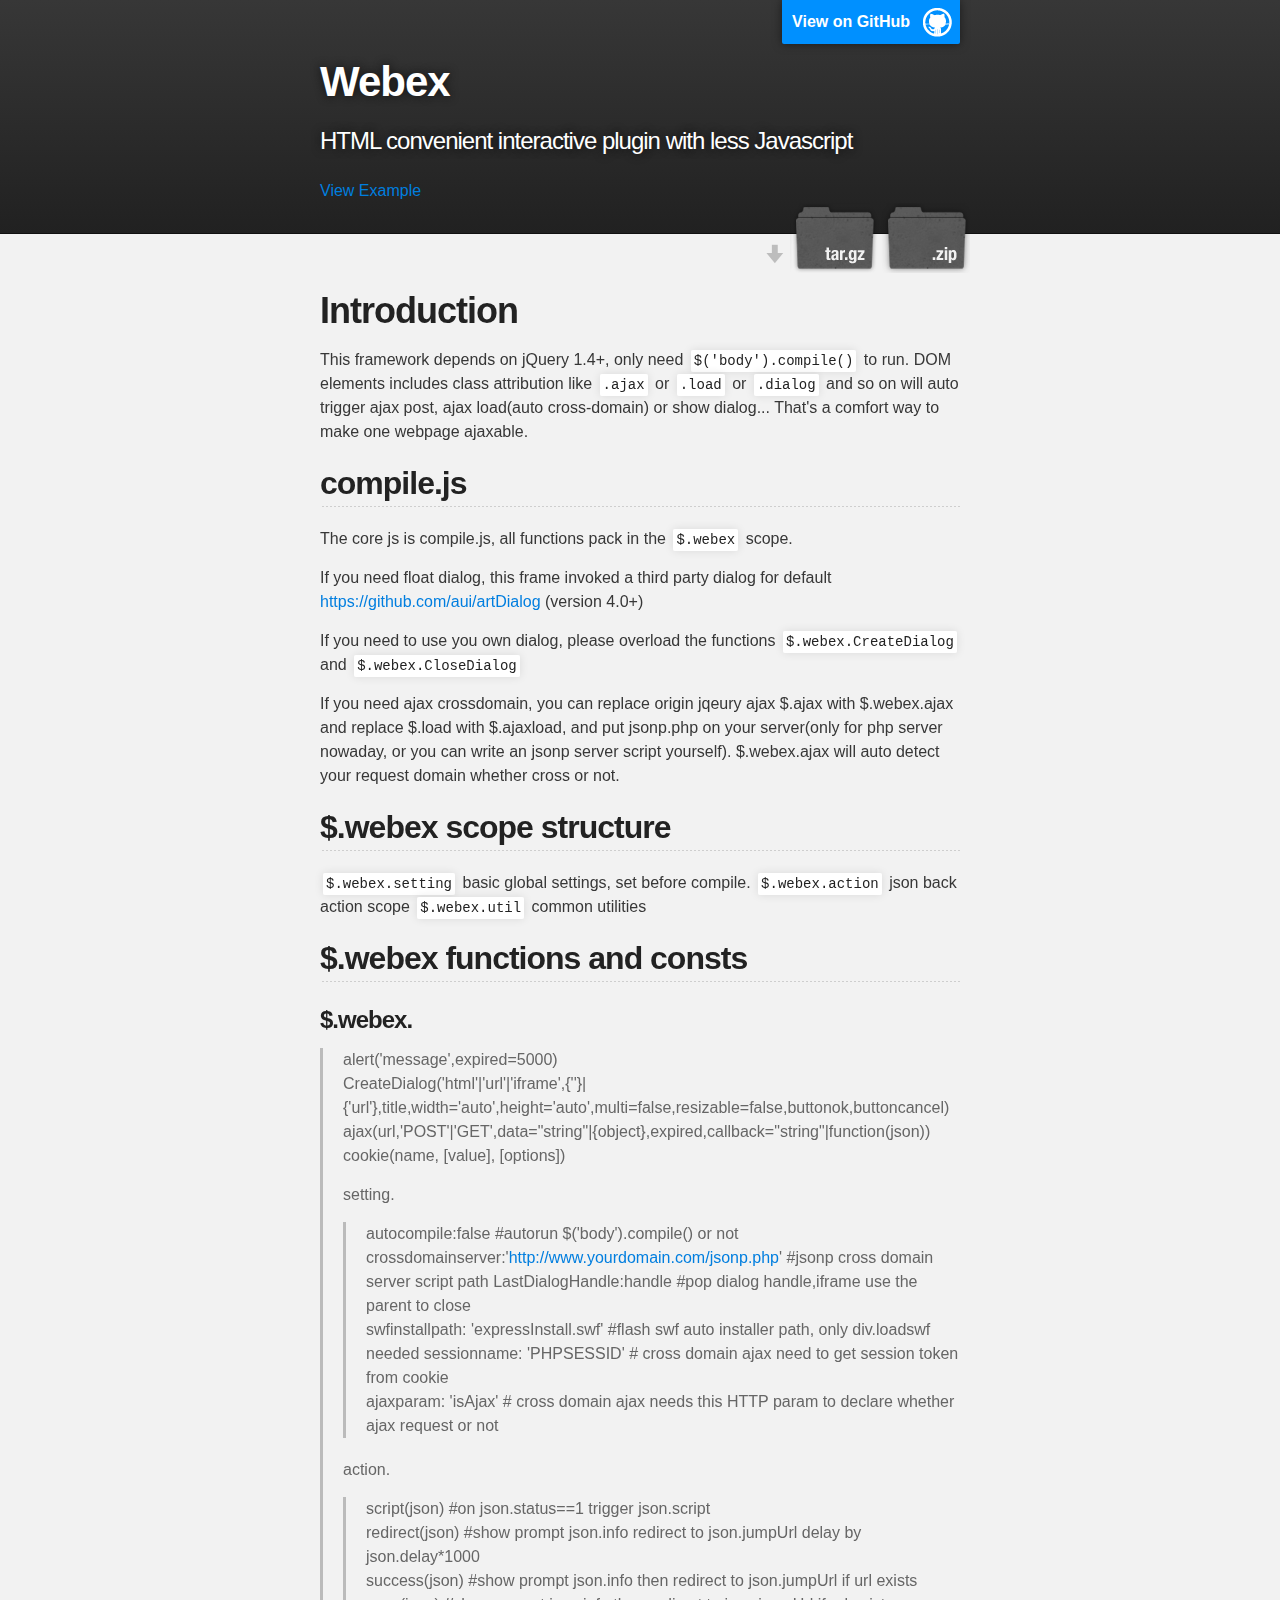
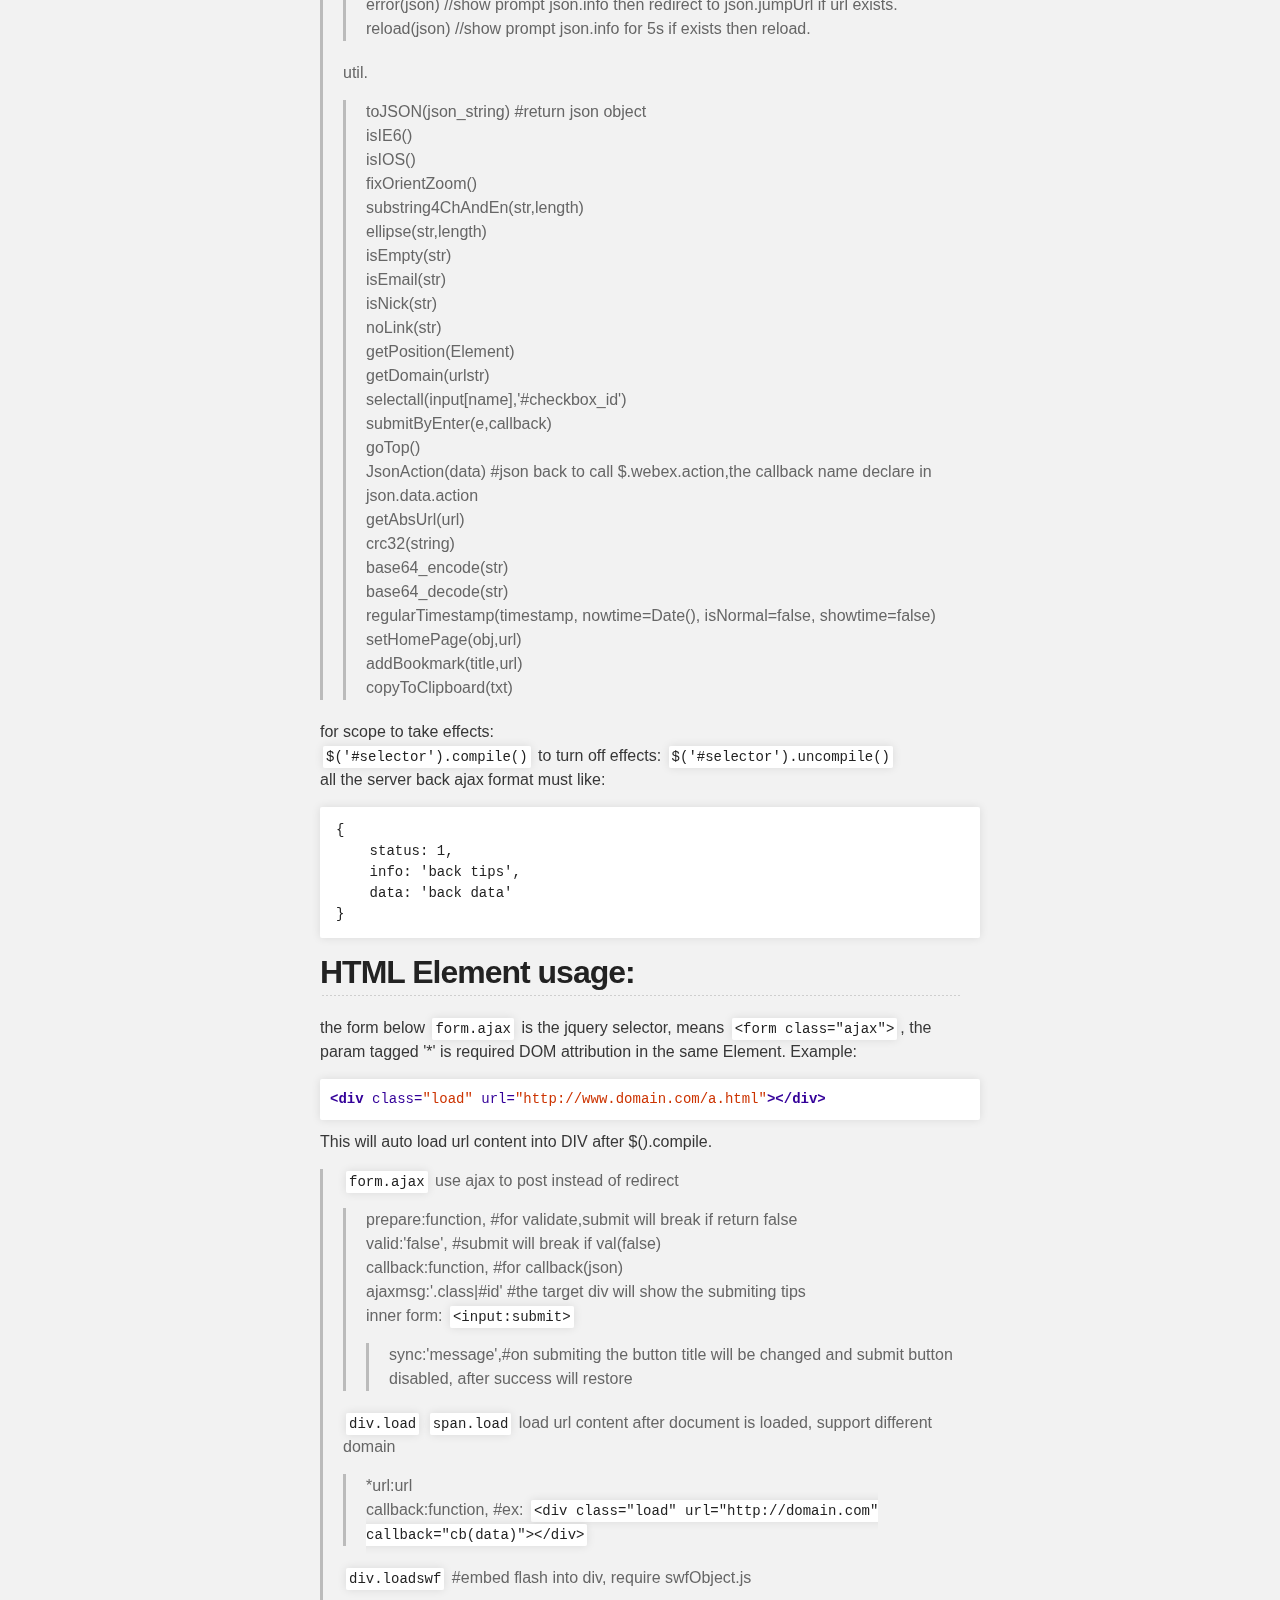
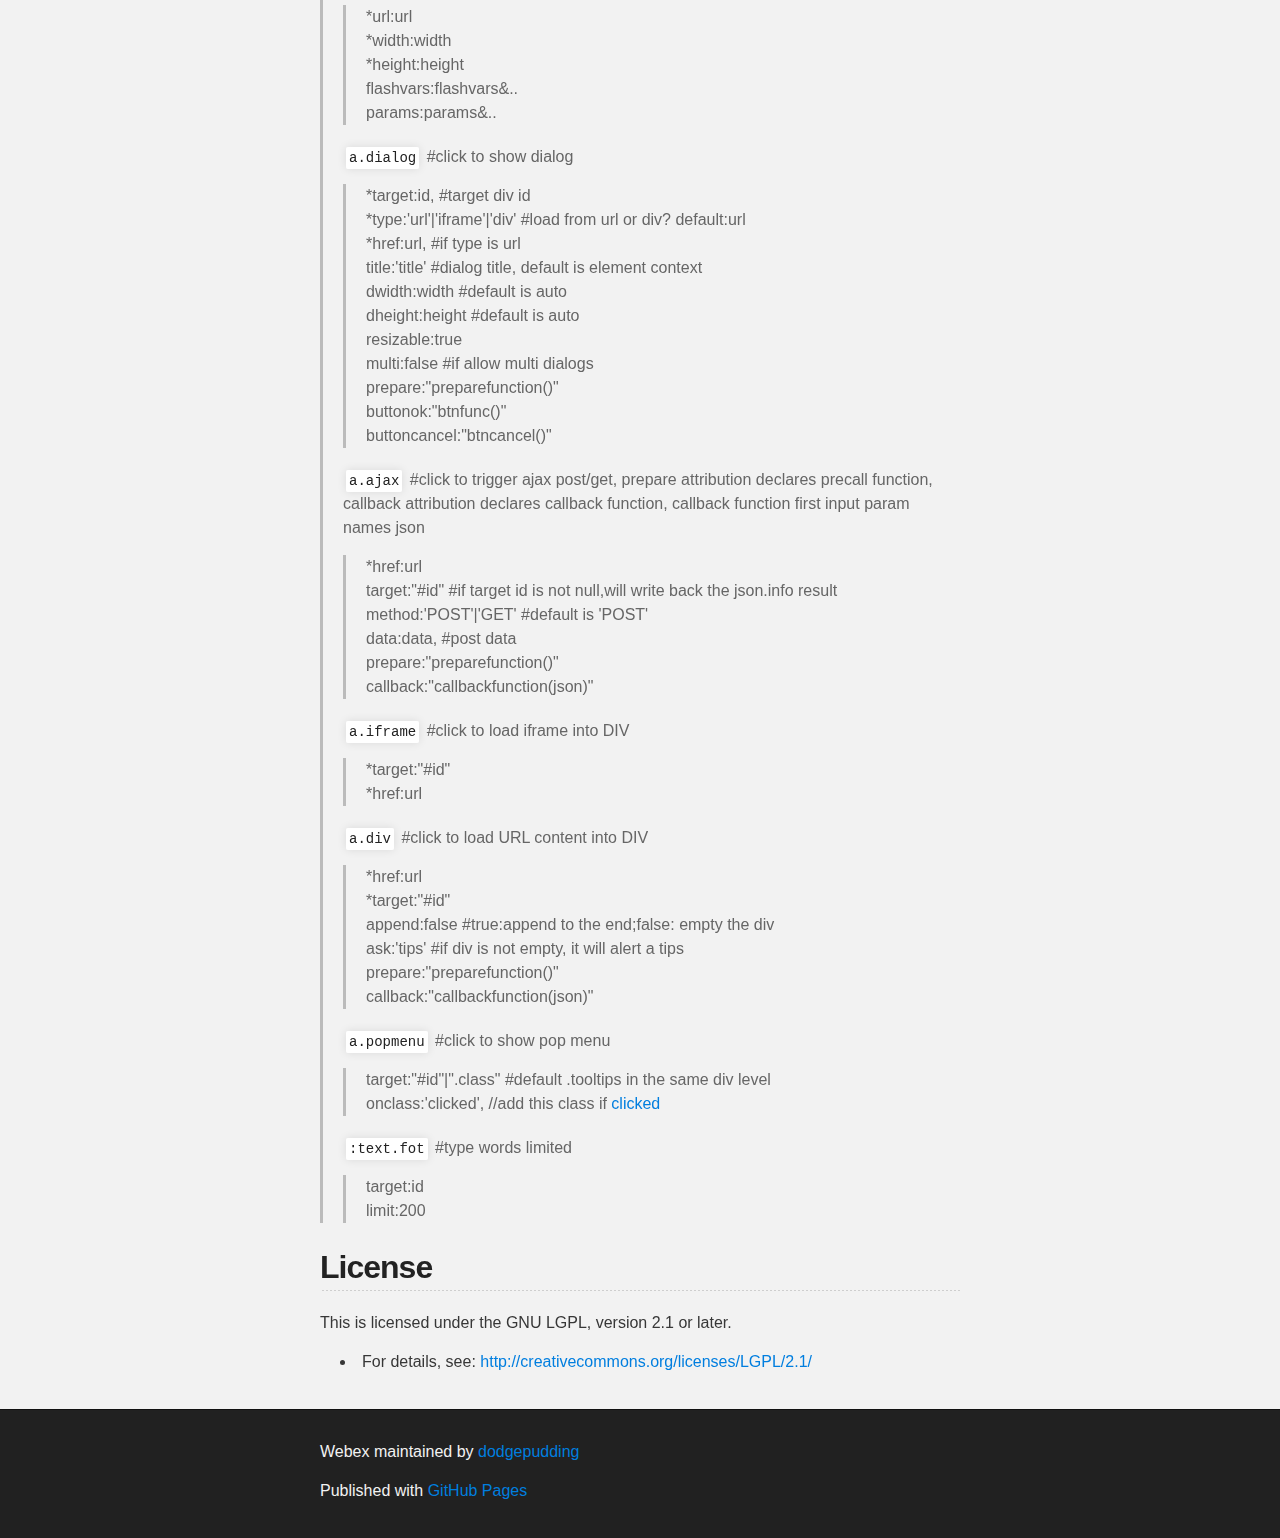
<file: index.html>
<!DOCTYPE html>
<html>

  <head>
    <meta charset='utf-8' />
    <meta http-equiv="X-UA-Compatible" content="chrome=1" />
    <meta name="description" content="Webex : webex is html base tool intergrating with jQuery." />

    <link rel="stylesheet" type="text/css" media="screen" href="stylesheets/stylesheet.css">

    <title>Webex</title>
  </head>

  <body>

    <!-- HEADER -->
    <div id="header_wrap" class="outer">
        <header class="inner">
          <a id="forkme_banner" href="https://github.com/dodgepudding/webex">View on GitHub</a>

          <h1 id="project_title">Webex</h1>
          <h2 id="project_tagline">HTML convenient interactive plugin with less Javascript</h2>
			<section>
				<a id="navs" href="./example/index.html">View Example</a>
			</section>
            <section id="downloads">
              <a class="zip_download_link" href="https://github.com/dodgepudding/webex/zipball/master">Download this project as a .zip file</a>
              <a class="tar_download_link" href="https://github.com/dodgepudding/webex/tarball/master">Download this project as a tar.gz file</a>
            </section>
        </header>
    </div>

    <!-- MAIN CONTENT -->
    <div id="main_content_wrap" class="outer">
      <section id="main_content" class="inner">
        <h1>Introduction</h1>
<p>This framework depends on jQuery 1.4+, only need <code>$('body').compile()</code> to run. DOM elements includes class attribution like <code>.ajax</code> or <code>.load</code> or <code>.dialog</code>  and so on will auto trigger ajax post, ajax load(auto cross-domain) or show dialog... That's a comfort way to make one webpage ajaxable.</p>

<h2>
<a name="compilejs" class="anchor" href="#compilejs"><span class="mini-icon mini-icon-link"></span></a>compile.js</h2>

<p>The core js is compile.js, all functions pack in the <code>$.webex</code> scope.</p>

<p>If you need float dialog, this frame invoked a third party dialog for default
<a href="https://github.com/aui/artDialog">https://github.com/aui/artDialog</a> (version 4.0+)</p>

<p>If you need to use you own dialog, please overload the functions <code>$.webex.CreateDialog</code> and <code>$.webex.CloseDialog</code></p>

<p>If you need ajax crossdomain, you can replace origin jqeury ajax $.ajax with $.webex.ajax and replace $.load with $.ajaxload, and put jsonp.php on your server(only for php server nowaday, or you can write an jsonp server script yourself). $.webex.ajax will auto detect your request domain whether cross or not.</p>

<h2>
<a name="webex-scope-structure" class="anchor" href="#webex-scope-structure"><span class="mini-icon mini-icon-link"></span></a>$.webex scope structure</h2>

<p><code>$.webex.setting</code> basic global settings, set before compile.
<code>$.webex.action</code> json back action scope
<code>$.webex.util</code> common utilities</p>

<h2>
<a name="webex-functions-and-consts" class="anchor" href="#webex-functions-and-consts"><span class="mini-icon mini-icon-link"></span></a>$.webex functions and consts</h2>

<h3>
<a name="webex" class="anchor" href="#webex"><span class="mini-icon mini-icon-link"></span></a>$.webex.</h3>

<blockquote>
<p>alert('message',expired=5000)<br>
CreateDialog('html'|'url'|'iframe',{''}|{'url'},title,width='auto',height='auto',multi=false,resizable=false,buttonok,buttoncancel)<br>
ajax(url,'POST'|'GET',data="string"|{object},expired,callback="string"|function(json))<br>
cookie(name, [value], [options])  </p>

<p>setting.  </p>

<blockquote>
<p>autocompile:false #autorun $('body').compile() or not<br>
crossdomainserver:'<a href="http://www.yourdomain.com/jsonp.php">http://www.yourdomain.com/jsonp.php</a>' #jsonp cross domain server script path
LastDialogHandle:handle #pop dialog handle,iframe use the parent to close<br>
swfinstallpath: 'expressInstall.swf' #flash swf auto installer path, only div.loadswf needed
sessionname: 'PHPSESSID' # cross domain ajax need to get session token from cookie<br>
ajaxparam: 'isAjax' # cross domain ajax needs this HTTP param to declare whether ajax request or not</p>
</blockquote>

<p>action.  </p>

<blockquote>
<p>script(json) #on json.status==1 trigger json.script<br>
redirect(json) #show prompt json.info redirect to json.jumpUrl delay by json.delay*1000<br>
success(json) #show prompt json.info then redirect to json.jumpUrl if url exists<br>
error(json) //show prompt json.info then redirect to json.jumpUrl if url exists.
reload(json)  //show prompt json.info for 5s if exists then reload.</p>
</blockquote>

<p>util.  </p>

<blockquote>
<p>toJSON(json_string) #return json object<br>
isIE6()<br>
isIOS()<br>
fixOrientZoom()<br>
substring4ChAndEn(str,length)<br>
ellipse(str,length)<br>
isEmpty(str)<br>
isEmail(str)<br>
isNick(str)<br>
noLink(str)<br>
getPosition(Element)<br>
getDomain(urlstr)<br>
selectall(input[name],'#checkbox_id')<br>
submitByEnter(e,callback)<br>
goTop()<br>
JsonAction(data) #json back to call $.webex.action,the callback name declare in json.data.action<br>
getAbsUrl(url)<br>
crc32(string)<br>
base64_encode(str)<br>
base64_decode(str)<br>
regularTimestamp(timestamp, nowtime=Date(), isNormal=false, showtime=false)
setHomePage(obj,url)<br>
addBookmark(title,url)<br>
copyToClipboard(txt)  </p>
</blockquote>
</blockquote>

<p>for scope to take effects:<br><code>$('#selector').compile()</code> 
to turn off effects:
   <code>$('#selector').uncompile()</code><br>
all the server back ajax format must like:  </p>

<pre><code>{
    status: 1,
    info: 'back tips',
    data: 'back data'
}
</code></pre>

<h2>
<a name="html-element-usage" class="anchor" href="#html-element-usage"><span class="mini-icon mini-icon-link"></span></a>HTML Element usage:</h2>

<p>the form below <code>form.ajax</code> is the jquery selector, means <code>&lt;form class="ajax"&gt;</code>, the param tagged '*' is required DOM attribution in the same Element. 
Example:</p>

<div class="highlight"><pre><span class="nt">&lt;div</span> <span class="na">class=</span><span class="s">"load"</span> <span class="na">url=</span><span class="s">"http://www.domain.com/a.html"</span><span class="nt">&gt;&lt;/div&gt;</span>
</pre></div>

<p>This will auto load url content into DIV after $().compile.  </p>

<blockquote>
<p><code>form.ajax</code> use ajax to post instead of redirect  </p>

<blockquote>
<p>prepare:function, #for validate,submit will break if return false<br>
valid:'false', #submit will break if val(false)<br>
callback:function, #for callback(json)<br>
ajaxmsg:'.class|#id' #the target div will show the submiting tips<br>
inner form: <code>&lt;input:submit&gt;</code>  </p>

<blockquote>
<p>sync:'message',#on submiting the button title will be changed and submit button disabled, after success will restore  </p>
</blockquote>
</blockquote>

<p><code>div.load</code> <code>span.load</code>  load url content after document is loaded, support different domain  </p>

<blockquote>
<p>*url:url<br>
callback:function, #ex: <code>&lt;div class="load" url="http://domain.com" callback="cb(data)"&gt;&lt;/div&gt;</code>  </p>
</blockquote>

<p><code>div.loadswf</code> #embed flash into div, require swfObject.js </p>

<blockquote>
<p>*url:url<br>
*width:width<br>
*height:height<br>
flashvars:flashvars&amp;..<br>
params:params&amp;..  </p>
</blockquote>

<p><code>a.dialog</code> #click to show dialog  </p>

<blockquote>
<p>*target:id, #target div id<br>
*type:'url'|'iframe'|'div' #load from url or div? default:url<br>
*href:url, #if type is url<br>
title:'title' #dialog title, default is element context<br>
dwidth:width #default is auto<br>
dheight:height #default is auto<br>
resizable:true<br>
multi:false #if allow multi dialogs<br>
prepare:"preparefunction()"<br>
buttonok:"btnfunc()"<br>
buttoncancel:"btncancel()"  </p>
</blockquote>

<p><code>a.ajax</code>  #click to trigger ajax post/get, prepare attribution declares precall function, callback attribution declares callback function, callback function first input param names json  </p>

<blockquote>
<p>*href:url<br>
target:"#id" #if target id is not null,will write back the json.info result<br>
method:'POST'|'GET' #default is 'POST'<br>
data:data, #post data<br>
prepare:"preparefunction()"<br>
callback:"callbackfunction(json)"  </p>
</blockquote>

<p><code>a.iframe</code> #click to load iframe into DIV  </p>

<blockquote>
<p>*target:"#id"<br>
*href:url  </p>
</blockquote>

<p><code>a.div</code> #click to load URL content into DIV  </p>

<blockquote>
<p>*href:url<br>
*target:"#id"<br>
append:false  #true:append to the end;false: empty the div<br>
ask:'tips'  #if div is not empty, it will alert a tips<br>
prepare:"preparefunction()"<br>
callback:"callbackfunction(json)"  </p>
</blockquote>

<p><code>a.popmenu</code> #click to show pop menu  </p>

<blockquote>
<p>target:"#id"|".class"  #default .tooltips in the same div level<br>
onclass:'clicked', //add this class if <a> clicked  </a></p>
</blockquote>

<p><code>:text.fot</code> #type words limited  </p>

<blockquote>
<p>target:id<br>
limit:200  </p>
</blockquote>
</blockquote>

<h2>
<a name="license" class="anchor" href="#license"><span class="mini-icon mini-icon-link"></span></a>License</h2>

<p>This is licensed under the GNU LGPL, version 2.1 or later.  </p>

<ul>
<li>For details, see: <a href="http://creativecommons.org/licenses/LGPL/2.1/">http://creativecommons.org/licenses/LGPL/2.1/</a><br>
</li>
</ul>
      </section>
    </div>

    <!-- FOOTER  -->
    <div id="footer_wrap" class="outer">
      <footer class="inner">
        <p class="copyright">Webex maintained by <a href="https://github.com/dodgepudding">dodgepudding</a></p>
        <p>Published with <a href="http://pages.github.com">GitHub Pages</a></p>
      </footer>
    </div>

    

  </body>
</html>
</file>
<file: stylesheets/stylesheet.css>
/*******************************************************************************
Slate Theme for GitHub Pages
by Jason Costello, @jsncostello
*******************************************************************************/

@import url(pygment_trac.css);

/*******************************************************************************
MeyerWeb Reset
*******************************************************************************/

html, body, div, span, applet, object, iframe,
h1, h2, h3, h4, h5, h6, p, blockquote, pre,
a, abbr, acronym, address, big, cite, code,
del, dfn, em, img, ins, kbd, q, s, samp,
small, strike, strong, sub, sup, tt, var,
b, u, i, center,
dl, dt, dd, ol, ul, li,
fieldset, form, label, legend,
table, caption, tbody, tfoot, thead, tr, th, td,
article, aside, canvas, details, embed,
figure, figcaption, footer, header, hgroup,
menu, nav, output, ruby, section, summary,
time, mark, audio, video {
  margin: 0;
  padding: 0;
  border: 0;
  font: inherit;
  vertical-align: baseline;
}

/* HTML5 display-role reset for older browsers */
article, aside, details, figcaption, figure,
footer, header, hgroup, menu, nav, section {
  display: block;
}

ol, ul {
  list-style: none;
}

blockquote, q {
}

table {
  border-collapse: collapse;
  border-spacing: 0;
}

a:focus {
  outline: none;
}

/*******************************************************************************
Theme Styles
*******************************************************************************/

body {
  box-sizing: border-box;
  color:#373737;
  background: #212121;
  font-size: 16px;
  font-family: 'Myriad Pro', Calibri, Helvetica, Arial, sans-serif;
  line-height: 1.5;
  -webkit-font-smoothing: antialiased;
}

h1, h2, h3, h4, h5, h6 {
  margin: 10px 0;
  font-weight: 700;
  color:#222222;
  font-family: 'Lucida Grande', 'Calibri', Helvetica, Arial, sans-serif;
  letter-spacing: -1px;
}

h1 {
  font-size: 36px;
  font-weight: 700;
}

h2 {
  padding-bottom: 10px;
  font-size: 32px;
  background: url('../images/bg_hr.png') repeat-x bottom;
}

h3 {
  font-size: 24px;
}

h4 {
  font-size: 21px;
}

h5 {
  font-size: 18px;
}

h6 {
  font-size: 16px;
}

p {
  margin: 10px 0 15px 0;
}

footer p {
  color: #f2f2f2;
}

a {
  text-decoration: none;
  color: #007edf;
  text-shadow: none;

  transition: color 0.5s ease;
  transition: text-shadow 0.5s ease;
  -webkit-transition: color 0.5s ease;
  -webkit-transition: text-shadow 0.5s ease;
  -moz-transition: color 0.5s ease;
  -moz-transition: text-shadow 0.5s ease;
  -o-transition: color 0.5s ease;
  -o-transition: text-shadow 0.5s ease;
  -ms-transition: color 0.5s ease;
  -ms-transition: text-shadow 0.5s ease;
}

#main_content a:hover {
  color: #0069ba;
  text-shadow: #0090ff 0px 0px 2px;
}

footer a:hover {
  color: #43adff;
  text-shadow: #0090ff 0px 0px 2px;
}

em {
  font-style: italic;
}

strong {
  font-weight: bold;
}

img {
  position: relative;
  margin: 0 auto;
  max-width: 739px;
  padding: 5px;
  margin: 10px 0 10px 0;
  border: 1px solid #ebebeb;

  box-shadow: 0 0 5px #ebebeb;
  -webkit-box-shadow: 0 0 5px #ebebeb;
  -moz-box-shadow: 0 0 5px #ebebeb;
  -o-box-shadow: 0 0 5px #ebebeb;
  -ms-box-shadow: 0 0 5px #ebebeb;
}

pre, code {
  width: 100%;
  color: #222;
  background-color: #fff;

  font-family: Monaco, "Bitstream Vera Sans Mono", "Lucida Console", Terminal, monospace;
  font-size: 14px;

  border-radius: 2px;
  -moz-border-radius: 2px;
  -webkit-border-radius: 2px;



}

pre {
  width: 100%;
  padding: 10px;
  box-shadow: 0 0 10px rgba(0,0,0,.1);
  overflow: auto;
}

code {
  padding: 3px;
  margin: 0 3px;
  box-shadow: 0 0 10px rgba(0,0,0,.1);
}

pre code {
  display: block;
  box-shadow: none;
}

blockquote {
  color: #666;
  margin-bottom: 20px;
  padding: 0 0 0 20px;
  border-left: 3px solid #bbb;
}

ul, ol, dl {
  margin-bottom: 15px
}

ul li {
  list-style: inside;
  padding-left: 20px;
}

ol li {
  list-style: decimal inside;
  padding-left: 20px;
}

dl dt {
  font-weight: bold;
}

dl dd {
  padding-left: 20px;
  font-style: italic;
}

dl p {
  padding-left: 20px;
  font-style: italic;
}

hr {
  height: 1px;
  margin-bottom: 5px;
  border: none;
  background: url('../images/bg_hr.png') repeat-x center;
}

table {
  border: 1px solid #373737;
  margin-bottom: 20px;
  text-align: left;
 }

th {
  font-family: 'Lucida Grande', 'Helvetica Neue', Helvetica, Arial, sans-serif;
  padding: 10px;
  background: #373737;
  color: #fff;
 }

td {
  padding: 10px;
  border: 1px solid #373737;
 }

form {
  background: #f2f2f2;
  padding: 20px;
}

img {
  width: 100%;
  max-width: 100%;
}

/*******************************************************************************
Full-Width Styles
*******************************************************************************/

.outer {
  width: 100%;
}

.inner {
  position: relative;
  max-width: 640px;
  padding: 20px 10px;
  margin: 0 auto;
}

#forkme_banner {
  display: block;
  position: absolute;
  top:0;
  right: 10px;
  z-index: 10;
  padding: 10px 50px 10px 10px;
  color: #fff;
  background: url('../images/blacktocat.png') #0090ff no-repeat 95% 50%;
  font-weight: 700;
  box-shadow: 0 0 10px rgba(0,0,0,.5);
  border-bottom-left-radius: 2px;
  border-bottom-right-radius: 2px;
}

#header_wrap {
  background: #212121;
  background: -moz-linear-gradient(top, #373737, #212121);
  background: -webkit-linear-gradient(top, #373737, #212121);
  background: -ms-linear-gradient(top, #373737, #212121);
  background: -o-linear-gradient(top, #373737, #212121);
  background: linear-gradient(top, #373737, #212121);
}

#header_wrap .inner {
  padding: 50px 10px 30px 10px;
}

#project_title {
  margin: 0;
  color: #fff;
  font-size: 42px;
  font-weight: 700;
  text-shadow: #111 0px 0px 10px;
}

#project_tagline {
  color: #fff;
  font-size: 24px;
  font-weight: 300;
  background: none;
  text-shadow: #111 0px 0px 10px;
}

#downloads {
  position: absolute;
  width: 210px;
  z-index: 10;
  bottom: -40px;
  right: 0;
  height: 70px;
  background: url('../images/icon_download.png') no-repeat 0% 90%;
}

.zip_download_link {
  display: block;
  float: right;
  width: 90px;
  height:70px;
  text-indent: -5000px;
  overflow: hidden;
  background: url(../images/sprite_download.png) no-repeat bottom left;
}

.tar_download_link {
  display: block;
  float: right;
  width: 90px;
  height:70px;
  text-indent: -5000px;
  overflow: hidden;
  background: url(../images/sprite_download.png) no-repeat bottom right;
  margin-left: 10px;
}

.zip_download_link:hover {
  background: url(../images/sprite_download.png) no-repeat top left;
}

.tar_download_link:hover {
  background: url(../images/sprite_download.png) no-repeat top right;
}

#main_content_wrap {
  background: #f2f2f2;
  border-top: 1px solid #111;
  border-bottom: 1px solid #111;
}

#main_content {
  padding-top: 40px;
}

#footer_wrap {
  background: #212121;
}



/*******************************************************************************
Small Device Styles
*******************************************************************************/

@media screen and (max-width: 480px) {
  body {
    font-size:14px;
  }

  #downloads {
    display: none;
  }

  .inner {
    min-width: 320px;
    max-width: 480px;
  }

  #project_title {
  font-size: 32px;
  }

  h1 {
    font-size: 28px;
  }

  h2 {
    font-size: 24px;
  }

  h3 {
    font-size: 21px;
  }

  h4 {
    font-size: 18px;
  }

  h5 {
    font-size: 14px;
  }

  h6 {
    font-size: 12px;
  }

  code, pre {
    min-width: 320px;
    max-width: 480px;
    font-size: 11px;
  }

}
</file>
